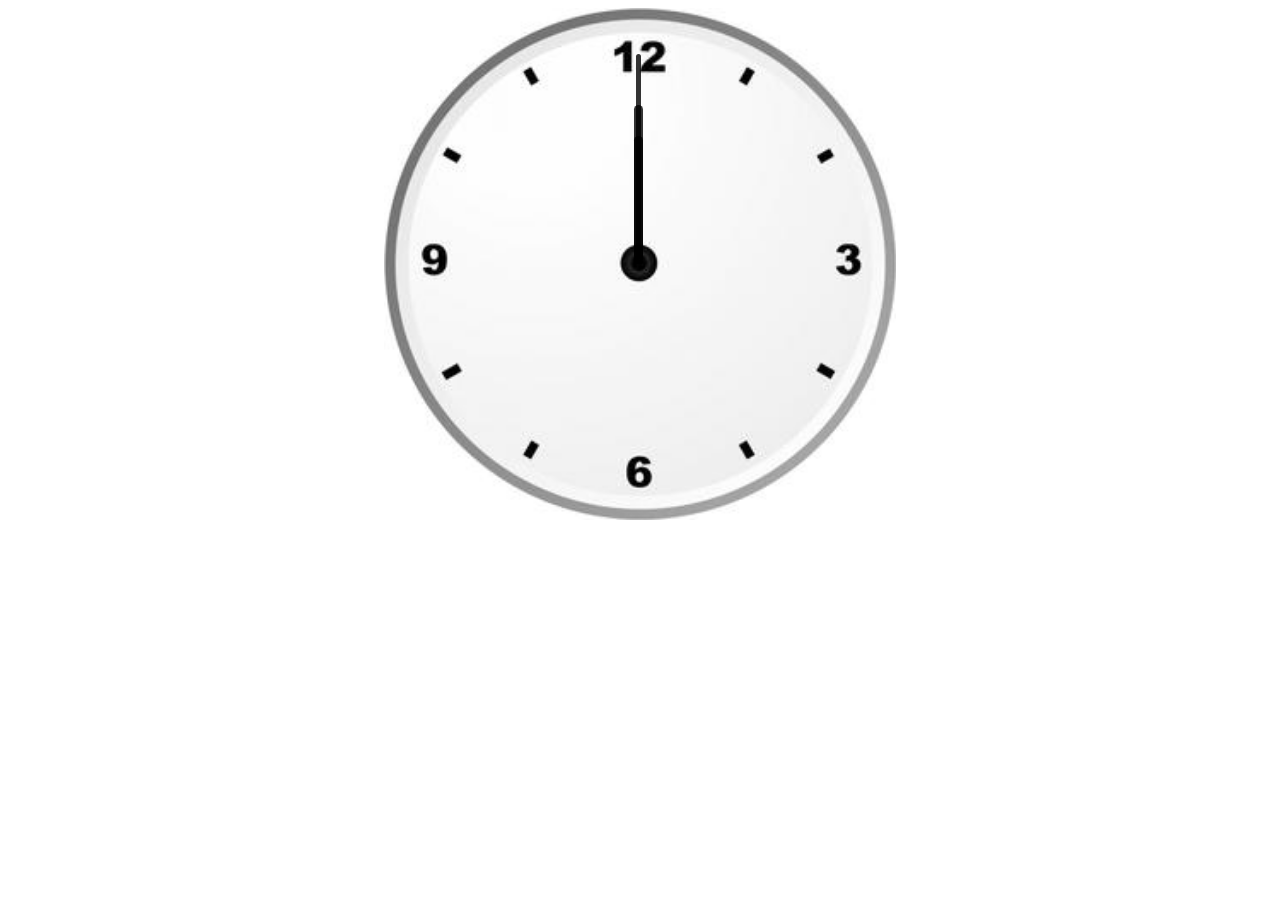
<file: analogclockhtml.html>
<!DOCTYPE html>
<html lang="en">
<head>
	<link rel="stylesheet" href="analogclockstyle.css">
</head>
<body>
	<div id="clockContainer">
		<div id="hour"></div>
		<div id="minute"></div>
		<div id="second"></div>
	</div>
    <script src="analogclockjs.js"></script>
</body>
</html>
</file>
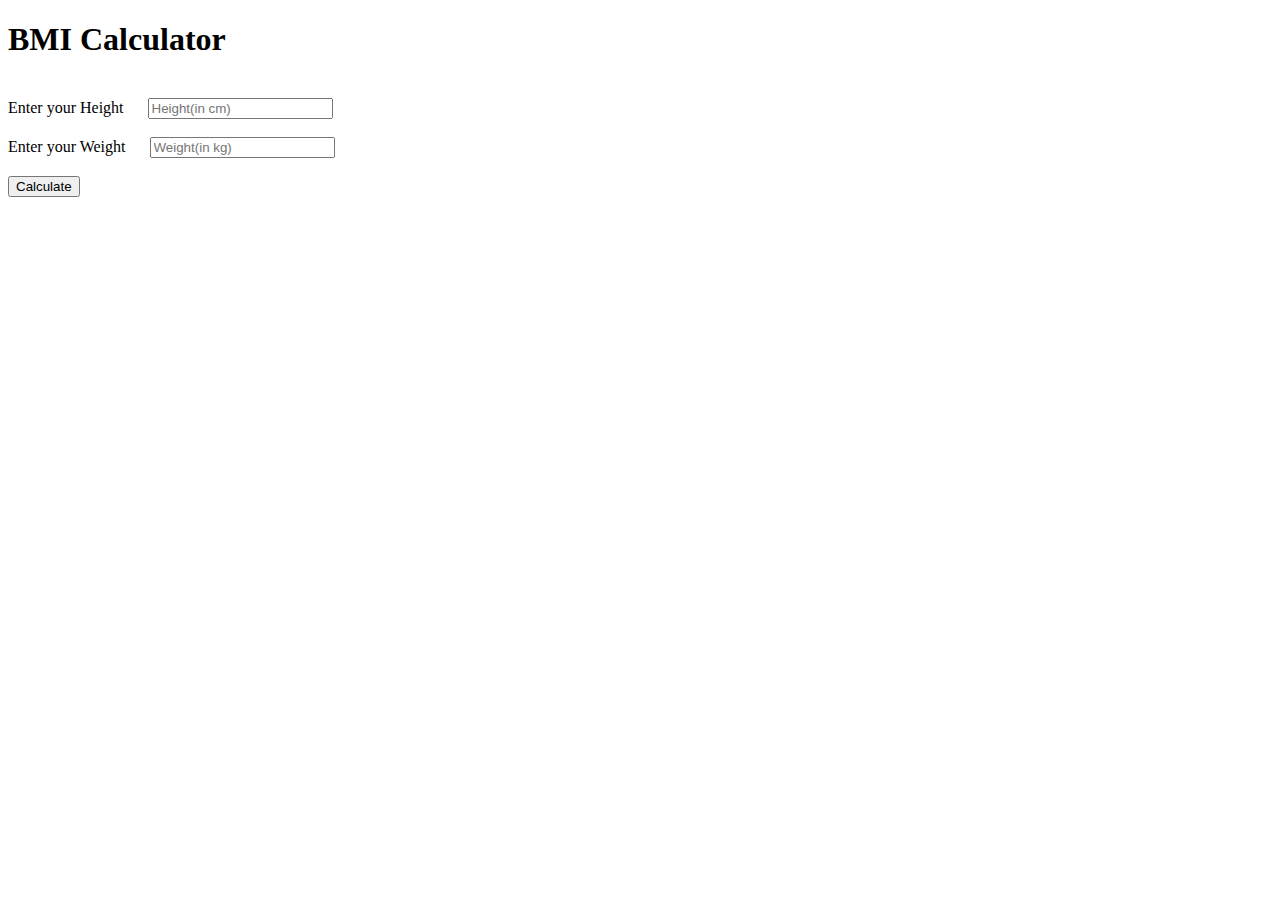
<file: BMIhtml.html>
<!DOCTYPE html>
<html lang="en">
<head>
    <meta charset="UTF-8">
    <meta name="viewport" content="width=device-width, initial-scale=1.0">
    <title>Document</title>
</head>
<body>
    <div class="div1">
        <h1 id="h1">BMI Calculator</h1>
        <br>
        <div>
            Enter your Height &nbsp; &nbsp; &nbsp;<input id="heightform" type="text" placeholder="Height(in cm)">
        </div>
        <br>
        <div>
            Enter your Weight &nbsp; &nbsp; &nbsp;<input id="weightform" type="text" placeholder="Weight(in kg)">
        </div>
        <br>
        <div>
            <input id="calculatebtn" type="button" value="Calculate" onclick="calculate()">
        </div>
        <div>
            <p id="resultbmi"></p>
            <p id="resultstate"></p>
        </div>
        <script src="BMIjs.js"></script>
    </div>
</body>
</html>
</file>
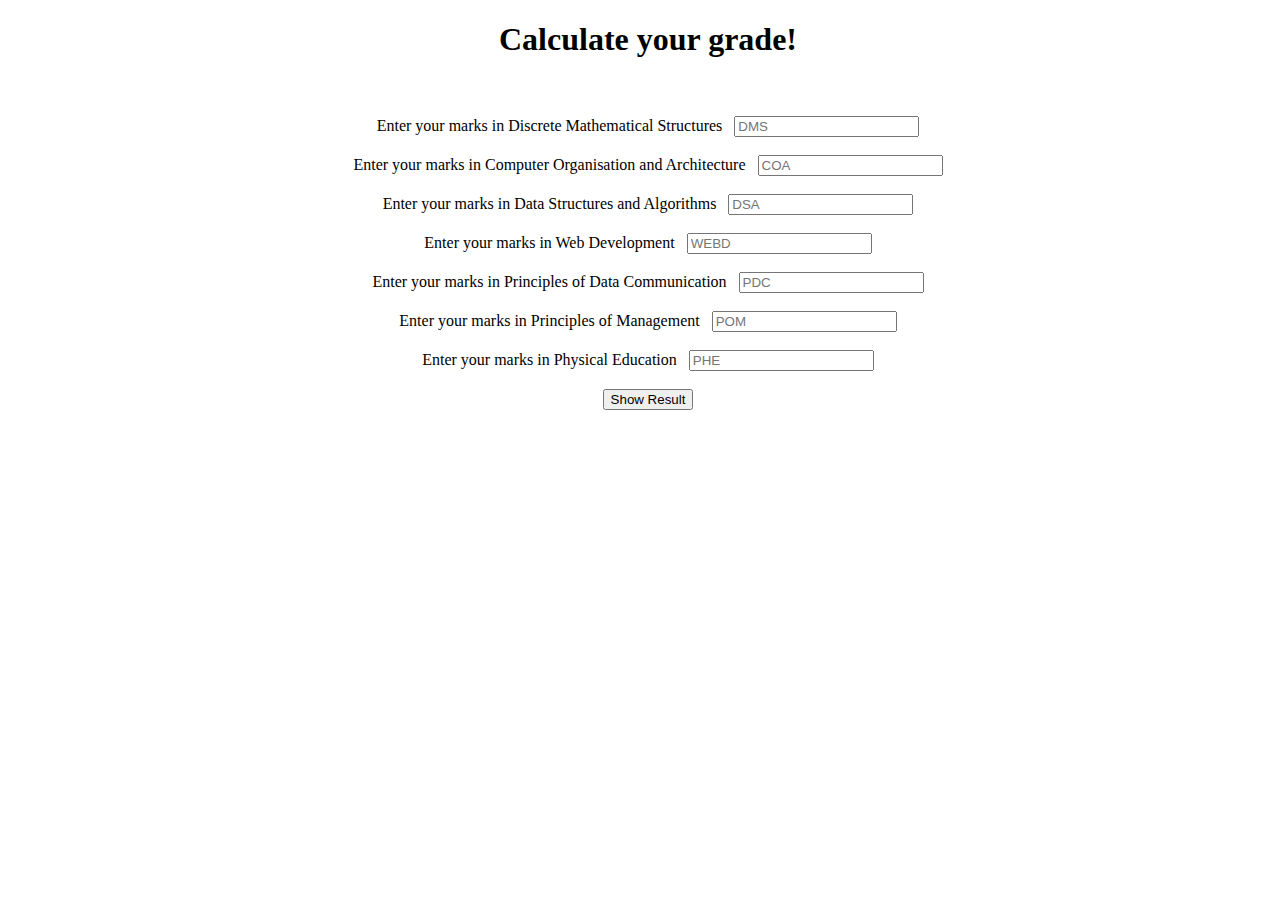
<file: calculategardeshtml.html>
<!DOCTYPE html>
<html lang="en">

<head>
    <meta charset="UTF-8">
    <meta name="viewport" content="width=device-width, initial-scale=1.0">
    <title>Document</title>
</head>
<link rel="stylesheet" href="calculategradescss.css">

<body>
    <div class="div1">
        <h1 class="h1">Calculate your grade!</h1>
        <br>
        <br>
        <div class="form">
            Enter your marks in Discrete Mathematical Structures &nbsp;&nbsp;<input id="DMS" type="text"
                placeholder="DMS" />
        </div>
        <br>
        <div class="form">
            Enter your marks in Computer Organisation and Architecture &nbsp;&nbsp;<input id="COA" type="text"
                placeholder="COA" />
        </div>
        <br>
        <div class="form">
            Enter your marks in Data Structures and Algorithms &nbsp;&nbsp;<input id="DSA" type="text"
                placeholder="DSA" />
        </div>
        <br>
        <div class="form">
            Enter your marks in Web Development &nbsp;&nbsp;<input id="WEBD" type="text" placeholder="WEBD">
        </div>
        <br>
        <div class="form">
            Enter your marks in Principles of Data Communication &nbsp;&nbsp;<input id="PDC" type="text"
                placeholder="PDC" />
        </div>
        <br>
        <div class="form">
            Enter your marks in Principles of Management &nbsp;&nbsp;<input id="POM" type="text" placeholder="POM" />
        </div>
        <br>
        <div class="form">
            Enter your marks in Physical Education &nbsp;&nbsp;<input id="PHE" type="text" placeholder="PHE" />
        </div>
        <br>
        <div class="form">
            <input type="button" value="Show Result" onclick="calculate()" />
        </div>

        <div id="div2">
            <p id="showtext"></p>
        </div>
        <div id="divpass">
            <img id="pass" src="360_F_56635880_c766EppTc7ThIJZUNvTxYlqSHcSA9rub.jpg" alt="PASS">
        </div>
        <div id="divfail">
            <img id="fail" src="download.png" alt="FAIL">
        </div>
    </div>
    <script src="calculategradejs.js"></script>
</body>

</html>
</file>
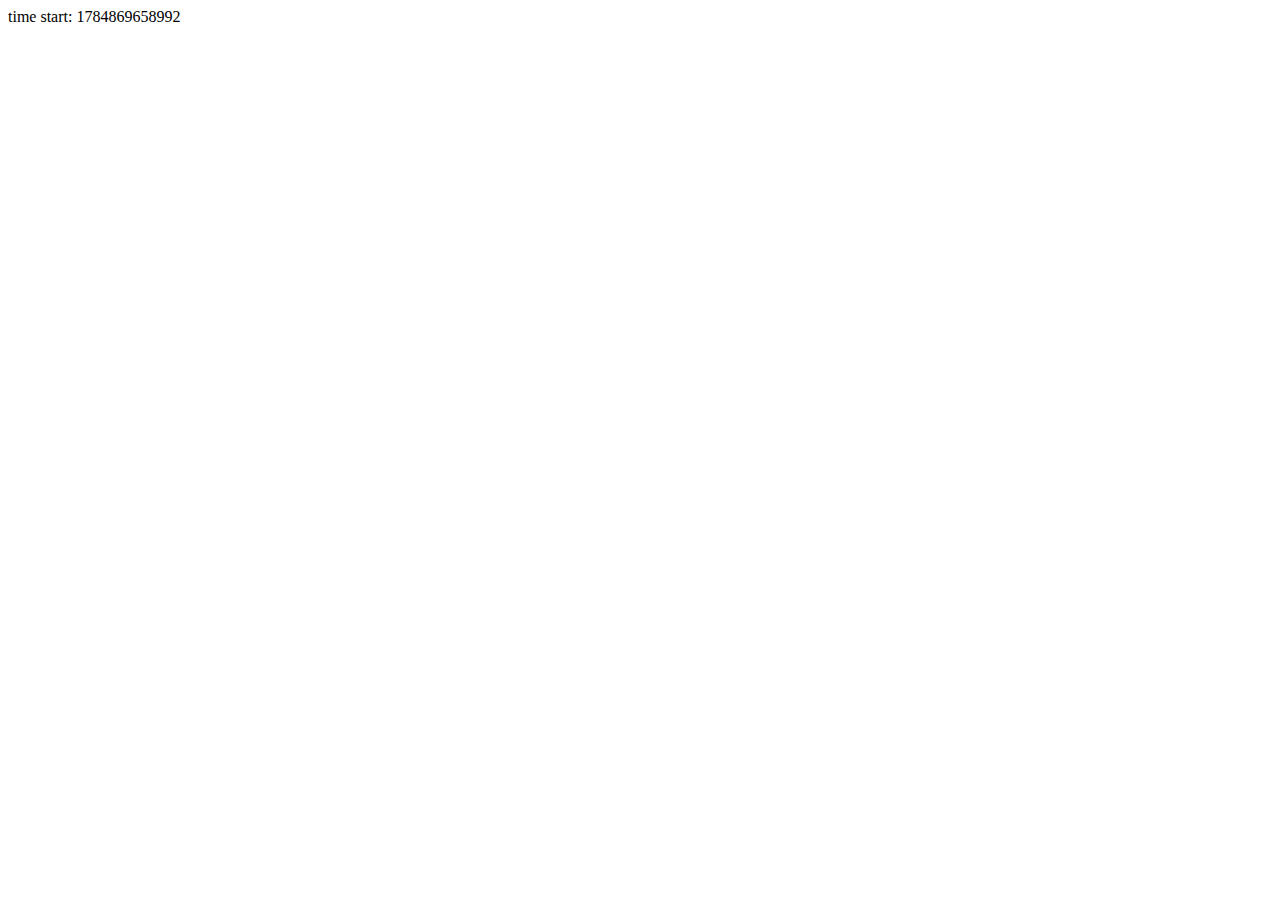
<file: internetspeed.html>
<!DOCTYPE html> 
<html> 
	<head> 
		<title> 
		To detect network speed using JavaScript 
		</title> 
	</head> 
	<body> 
		<script type="text/javascript"> 
			var userImageLink = 
"https://media.geeksforgeeks.org/wp-content/cdn-uploads/20200714180638/CIP_Launch-banner.png"; 
			var time_start, end_time; 
			
			// The size in bytes 
			var downloadSize = 5616998; 
			var downloadImgSrc = new Image(); 

			downloadImgSrc.onload = function () { 
				end_time = new Date().getTime(); 
				displaySpeed(); 
			}; 
			time_start = new Date().getTime(); 
			downloadImgSrc.src = userImageLink; 
			document.write("time start: " + time_start); 
			document.write("<br>"); 

			function displaySpeed() { 
				var timeDuration = (end_time - time_start) / 1000; 
				var loadedBits = downloadSize * 8; 
				
				/* Converts a number into string 
				using toFixed(2) rounding to 2 */
				var bps = (loadedBits / timeDuration).toFixed(2); 
				var speedInKbps = (bps / 1024).toFixed(2); 
				var speedInMbps = (speedInKbps / 1024).toFixed(2); 
				alert("Your internet connection speed is: \n"
					+ bps + " bps\n" + speedInKbps 
					+ " kbps\n" + speedInMbps + " Mbps\n"); 
			} 
		</script> 
	</body> 
</html>
</file>
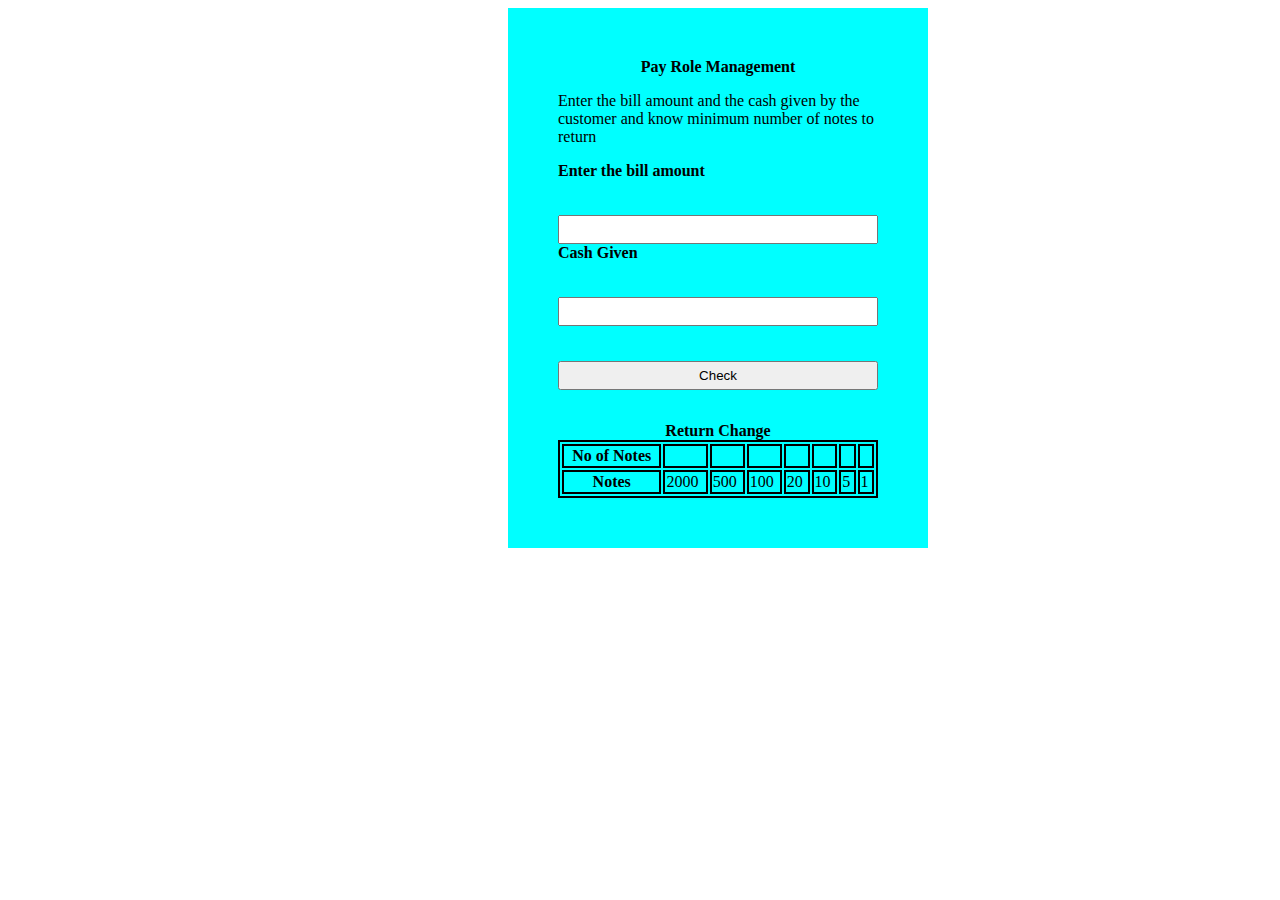
<file: payrolemanagementhtml.html>
<!DOCTYPE html> 
<html lang="en"> 

<head> 
	<meta charset="UTF-8"> 
	<meta http-equiv="X-UA-Compatible" content="IE=edge"> 
	<meta name="viewport" content= 
		"width=device-width, initial-scale=1.0"> 
    <link rel="stylesheet" href="payrolemanagementcss.css">
</head> 

<body> 
	<div class="container"> 
		<header><strong> 
				<center>Pay Role Management</center> 
			</strong></header> 
		<p class="description"> 
			Enter the bill amount and the cash given 
			by the customer and know minimum number 
			of notes to return 
		</p> 

		<label for="input-bill"> 
			<strong>Enter the bill amount</strong> 
		</label> 
		<input class="input-bill" id="bill" /> 
		<label for="cash-given"> 
			<strong> Cash Given</strong> 
		</label> 
		<input class="cash-given" id="cash" /> 
		<button class="check-btn" id="btn">Check</button> 
		<p id="error"> 
		</p> 

		<table class="table"> 
			<caption> 
				<strong>Return Change</strong> 
			</caption> 
			<tr class="row"> 
				<th class="row">No of Notes</th> 
				<td class="no-of-notes"></td> 
				<td class="no-of-notes"></td> 
				<td class="no-of-notes"></td> 
				<td class="no-of-notes"></td> 
				<td class="no-of-notes"></td> 
				<td class="no-of-notes"></td> 
				<td class="no-of-notes"></td> 
			</tr> 
			<tr> 
				<th class="row">Notes</th> 
				<td class="row">2000</td> 
				<td class="row">500</td> 
				<td class="row">100</td> 
				<td class="row">20</td> 
				<td class="row">10</td> 
				<td class="row">5</td> 
				<td class="row">1</td> 
			</tr> 
		</table> 
	</div> 
    <script src="payrolemanagementjs.js"></script>
</body> 

</html>
</file>
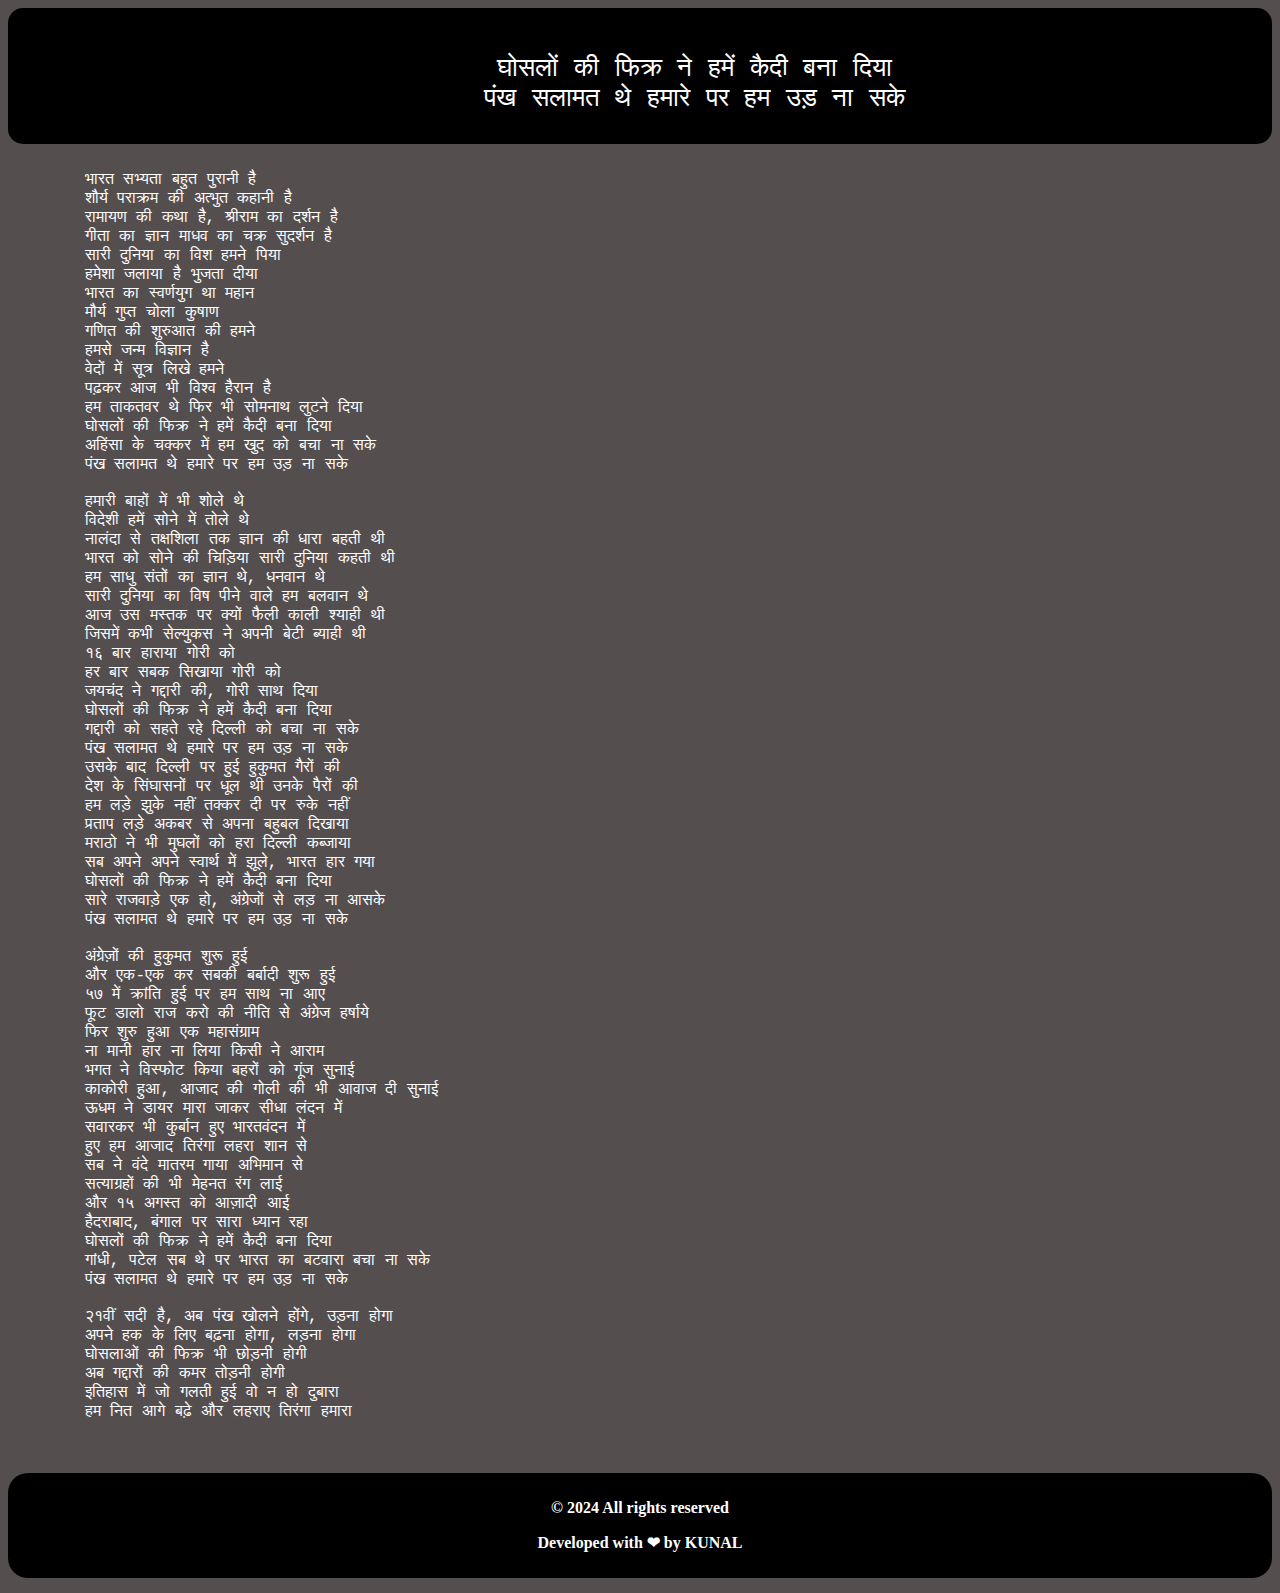
<file: poem1.html>
<!DOCTYPE html>
<html lang="en">
<head>
    <meta charset="UTF-8">
    <meta name="viewport" content="width=device-width, initial-scale=1.0">
    <title>Poem1</title>
</head>
<style>
    .body{
        background-color: rgb(85, 78, 78);
    }
    .heading{
        font-size: xx-large;
        text-align: center;
        background-color: black;
        border-radius: 15px;
        color: white;
        padding-top: 20px;
    }
    .kavita{
        font-size: large;
        color: white;
    }
    .footer {
        background-color: black;
        color: white;
        text-align: center;
        padding-top: 10px;
        padding-bottom: 10px;
        border-radius: 20px;
    }
</style>
<body class="body">
    <header class="heading"><pre>
        घोसलों की फिक्र ने हमें कैदी बना दिया 
        पंख सलामत थे हमारे पर हम उड़ ना सके 
    </pre></header>
    <p><pre class="kavita">
        भारत सभ्यता बहुत पुरानी है
        शौर्य पराक्रम की अत्भुत कहानी है
        रामायण की कथा है, श्रीराम का दर्शन है 
        गीता का ज्ञान माधव का चक्र सुदर्शन है 
        सारी दुनिया का विश हमने पिया
        हमेशा जलाया है भुजता दीया 
        भारत का स्वर्णयुग था महान 
        मौर्य गुप्त चोला कुषाण 
        गणित की शुरुआत की हमने 
        हमसे जन्म विज्ञान है 
        वेदों में सूत्र लिखे हमने 
        पढ़कर आज भी विश्व हैरान है 
        हम ताकतवर थे फिर भी सोमनाथ लुटने दिया 
        घोसलों की फिक्र ने हमें कैदी बना दिया 
        अहिंसा के चक्कर में हम खुद को बचा ना सके 
        पंख सलामत थे हमारे पर हम उड़ ना सके 
        
        हमारी बाहों में भी शोले थे 
        विदेशी हमें सोने में तोले थे 
        नालंदा से तक्षशिला तक ज्ञान की धारा बहती थी 
        भारत को सोने की चिड़िया सारी दुनिया कहती थी 
        हम साधु संतों का ज्ञान थे, धनवान थे 
        सारी दुनिया का विष पीने वाले हम बलवान थे 
        आज उस मस्तक पर क्यों फैली काली श्याही थी 
        जिसमें कभी सेल्युकस ने अपनी बेटी ब्याही थी 
        १६ बार हाराया गोरी को 
        हर बार सबक सिखाया गोरी को 
        जयचंद ने गद्दारी की, गोरी साथ दिया 
        घोसलों की फिक्र ने हमें कैदी बना दिया 
        गद्दारी को सहते रहे दिल्ली को बचा ना सके 
        पंख सलामत थे हमारे पर हम उड़ ना सके 
        उसके बाद दिल्ली पर हुई हुकुमत गैरों की
        देश के सिंघासनों पर धूल थी उनके पैरों की 
        हम लड़े झुके नहीं तक्कर दी पर रुके नहीं 
        प्रताप लड़े अकबर से अपना बहुबल दिखाया 
        मराठो ने भी मुघलों को हरा दिल्ली कब्जाया 
        सब अपने अपने स्वार्थ में झूले, भारत हार गया 
        घोसलों की फिक्र ने हमें कैदी बना दिया 
        सारे राजवाड़े एक हो, अंग्रेजों से लड़ ना आसके 
        पंख सलामत थे हमारे पर हम उड़ ना सके 

        अंग्रेज़ों की हुकुमत शुरू हुई 
        और एक-एक कर सबकी बर्बादी शुरू हुई 
        ५७ में क्रांति हुई पर हम साथ ना आए 
        फूट डालो राज करो की नीति से अंग्रेज हर्षाये 
        फिर शुरु हुआ एक महासंग्राम 
        ना मानी हार ना लिया किसी ने आराम 
        भगत ने विस्फोट किया बहरों को गूंज सुनाई  
        काकोरी हुआ, आजाद की गोली की भी आवाज दी सुनाई 
        ऊधम ने डायर मारा जाकर सीधा लंदन में
        सवारकर भी कुर्बान हुए भारतवंदन में
        हुए हम आजाद तिरंगा लहरा शान से 
        सब ने वंदे मातरम गाया अभिमान से 
        सत्याग्रहों की भी मेहनत रंग लाई 
        और १५ अगस्त को आज़ादी आई 
        हैदराबाद, बंगाल पर सारा ध्यान रहा 
        घोसलों की फिक्र ने हमें कैदी बना दिया 
        गांधी, पटेल सब थे पर भारत का बटवारा बचा ना सके 
        पंख सलामत थे हमारे पर हम उड़ ना सके	

        २१वीं सदी है, अब पंख खोलने होंगे, उड़ना होगा 
        अपने हक के लिए बढ़ना होगा, लड़ना होगा 
        घोसलाओं की फिक्र भी छोड़नी होगी 
        अब गद्दारों की कमर तोड़नी होगी
        इतिहास में जो गलती हुई वो न हो दुबारा 
        हम नित आगे बढ़े और लहराए तिरंगा हमारा

    </pre></p>

    <footer class="footer">
        <p><b>&#169 2024 All rights reserved</p>
        <p>Developed with <span class="love">&#10084</span> by KUNAL</b></p>
    </footer>
</body>
</html>
</file>
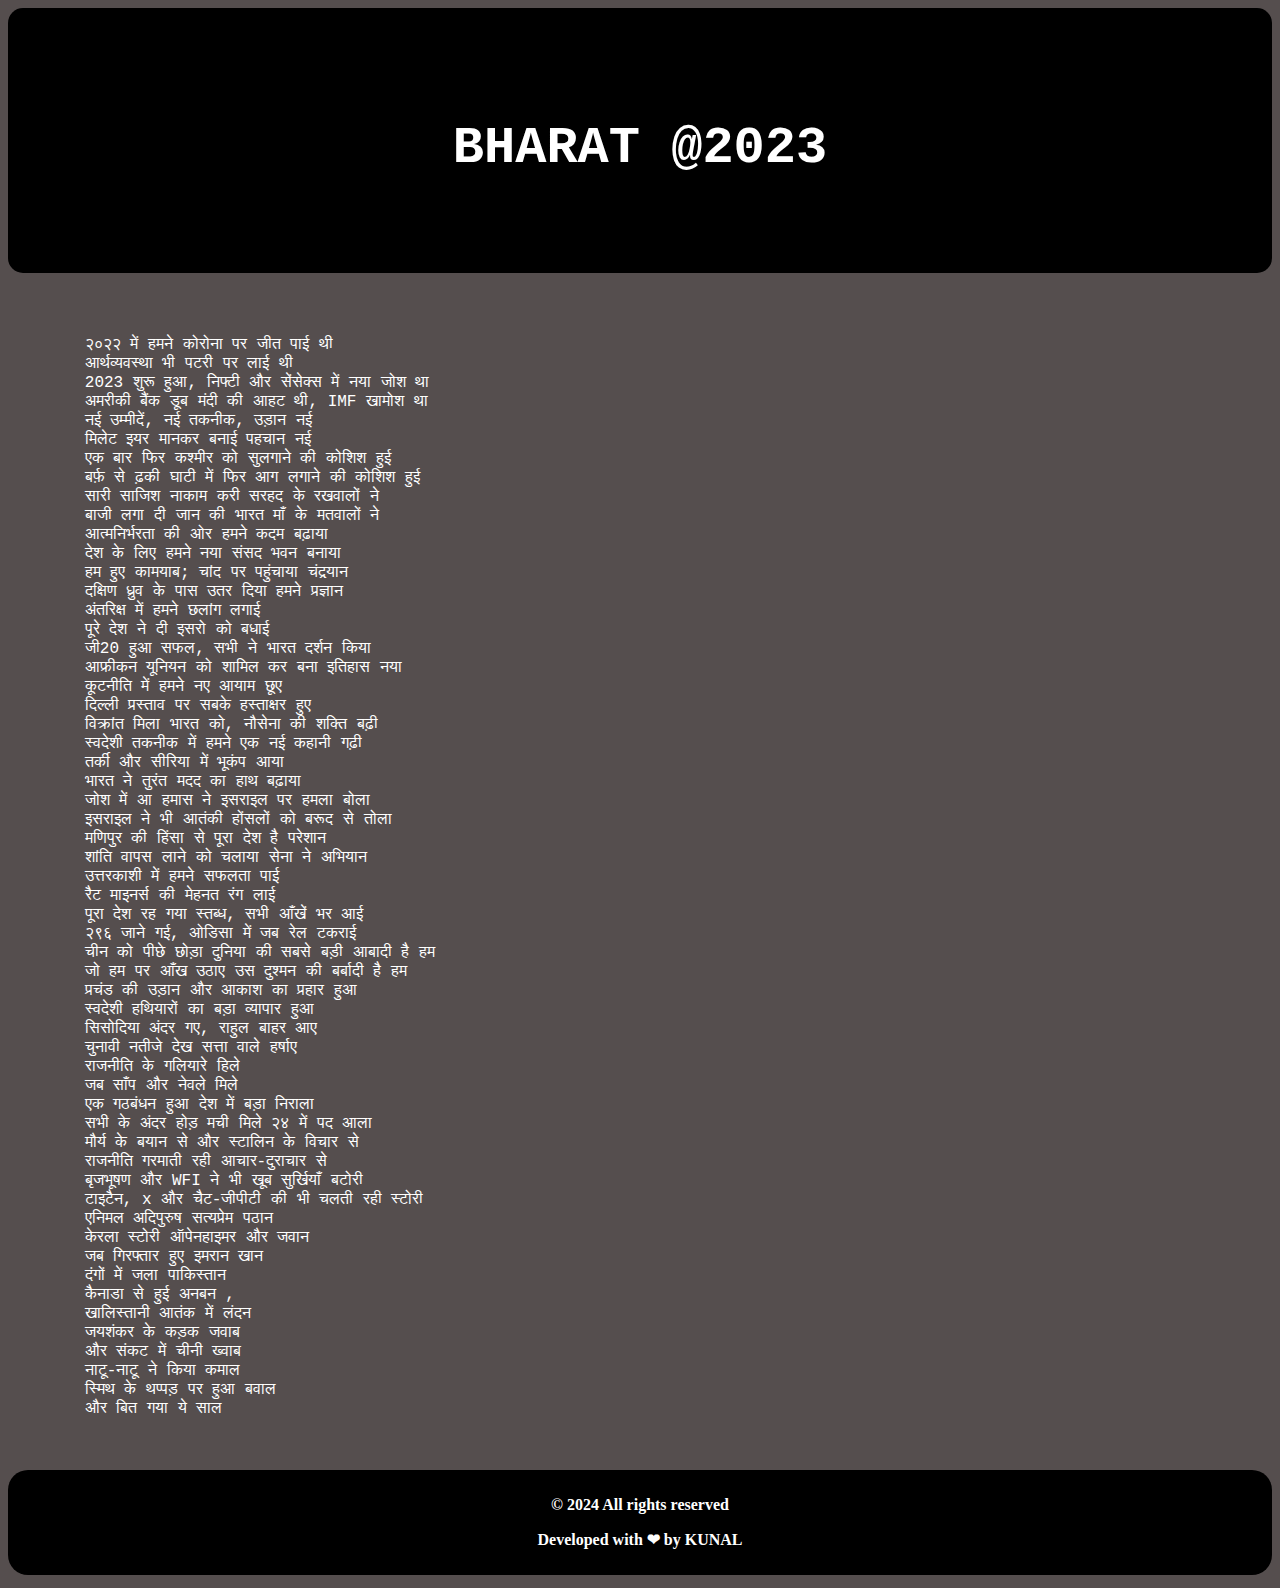
<file: poem2.html>
<!DOCTYPE html>
<html lang="en">
<head>
    <meta charset="UTF-8">
    <meta name="viewport" content="width=device-width, initial-scale=1.0">
    <title>Poem1</title>
</head>
<style>
    .body{
        background-color: rgb(85, 78, 78);
    }
    .heading{
        font-size: xx-large;
        text-align: center;
        background-color: black;
        border-radius: 15px;
        color: white;
        padding-top: 20px;
    }
    .kavita{
        font-size: large;
        color: white;
    }
    .footer {
        background-color: black;
        color: white;
        text-align: center;
        padding-top: 10px;
        padding-bottom: 10px;
        border-radius: 20px;
    }
</style>
<body class="body">
    <header class="heading"><pre>
        <h1>BHARAT @2023</h1>
    </pre></header>
    <p><pre class="kavita">


        २०२२ में हमने कोरोना पर जीत पाई थी
        आर्थव्यवस्था भी पटरी पर लाई थी
        2023 शुरू हुआ, निफ्टी और सेंसेक्स में नया जोश था
        अमरीकी बैंक डूब मंदी की आहट थी, IMF खामोश था
        नई उम्मीदें, नई तकनीक, उड़ान नई 
        मिलेट इयर मानकर बनाई पहचान नई 
        एक बार फिर कश्मीर को सुलगाने की कोशिश हुई 
        बर्फ़ से ढ़की घाटी में फिर आग लगाने की कोशिश हुई
        सारी साजिश नाकाम करी सरहद के रखवालों ने 
        बाजी लगा दी जान की भारत माँ के मतवालों ने 
        आत्मनिर्भरता की ओर हमने कदम बढ़ाया
        देश के लिए हमने नया संसद भवन बनाया 
        हम हुए कामयाब; चांद पर पहुंचाया चंद्रयान 
        दक्षिण ध्रुव के पास उतर दिया हमने प्रज्ञान 
        अंतरिक्ष में हमने छलांग लगाई 
        पूरे देश ने दी इसरो को बधाई 
        जी20 हुआ सफल, सभी ने भारत दर्शन किया 
        आफ्रीकन यूनियन को शामिल कर बना इतिहास नया 
        कूटनीति में हमने नए आयाम छूए 
        दिल्ली प्रस्ताव पर सबके हस्ताक्षर हुए 
        विक्रांत मिला भारत को, नौसेना की शक्ति बढ़ी 
        स्वदेशी तकनीक में हमने एक नई कहानी गढ़ी 
        तर्की और सीरिया में भूकंप आया 
        भारत ने तुरंत मदद का हाथ बढ़ाया 
        जोश में आ हमास ने इसराइल पर हमला बोला 
        इसराइल ने भी आतंकी होंसलों को बरूद से तोला
        मणिपुर की हिंसा से पूरा देश है परेशान 
        शांति वापस लाने को चलाया सेना ने अभियान 
        उत्तरकाशी में हमने सफलता पाई
        रैट माइनर्स की मेहनत रंग लाई 
        पूरा देश रह गया स्तब्ध, सभी आँखें भर आई 
        २९६ जाने गई, ओडिसा में जब रेल टकराई 
        चीन को पीछे छोड़ा दुनिया की सबसे बड़ी आबादी है हम 
        जो हम पर आँख उठाए उस दुश्मन की बर्बादी है हम
        प्रचंड की उड़ान और आकाश का प्रहार हुआ 
        स्वदेशी हथियारों का बड़ा व्यापार हुआ 
        सिसोदिया अंदर गए, राहुल बाहर आए 
        चुनावी नतीजे देख सत्ता वाले हर्षाए 
        राजनीति के गलियारे हिले 
        जब साँप और नेवले मिले 
        एक गठबंधन हुआ देश में बड़ा निराला 
        सभी के अंदर होड़ मची मिले २४ में पद आला 
        मौर्य के बयान से और स्टालिन के विचार से 
        राजनीति गरमाती रही आचार-दुराचार से 
        बृजभूषण और WFI ने भी खूब सुर्खियाँ बटोरी 
        टाइटैन, x और चैट-जीपीटी की भी चलती रही स्टोरी
        एनिमल अदिपुरुष सत्यप्रेम पठान 
        केरला स्टोरी ऑपेनहाइमर और जवान 
        जब गिरफ्तार हुए इमरान खान 
        दंगों में जला पाकिस्तान 
        कैनाडा से हुई अनबन ,
        खालिस्तानी आतंक में लंदन
        जयशंकर के कड़क जवाब 
        और संकट में चीनी ख्वाब 
        नाटू-नाटू ने किया कमाल 
        स्मिथ के थप्पड़ पर हुआ बवाल 
        और बित गया ये साल  

    </pre></p>

    <footer class="footer">
        <p><b>&#169 2024 All rights reserved</p>
        <p>Developed with <span class="love">&#10084</span> by KUNAL</b></p>
    </footer>
</body>
</html>
</file>
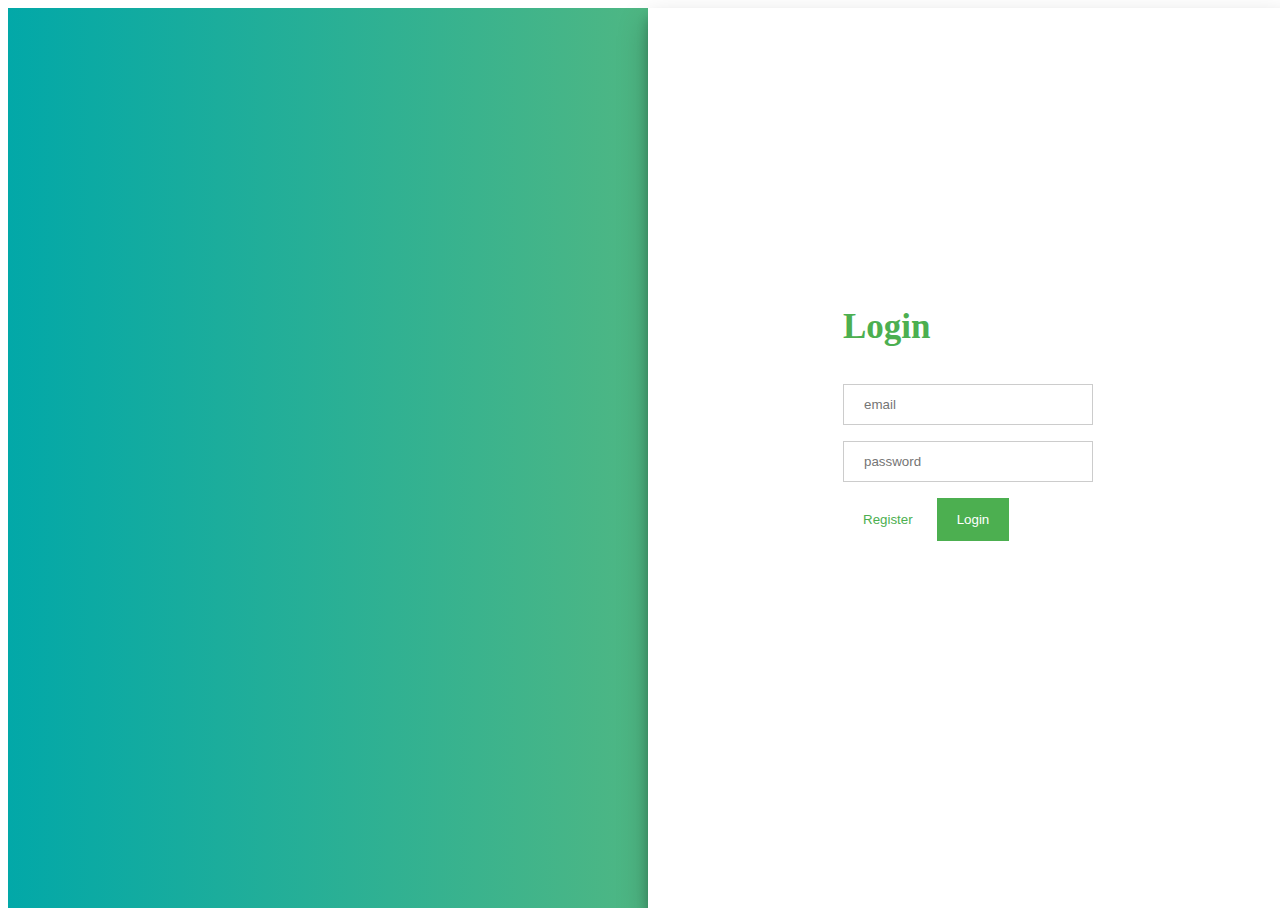
<file: responsiveloginhtml.html>
<!DOCTYPE html>
<html>
<head>
	<meta name="viewport" content=
		"width=device-width, initial-scale=1" />
	<script src=
"https://ajax.googleapis.com/ajax/libs/jquery/3.3.1/jquery.min.js">
	</script>
	<link rel="stylesheet" href="responsiveligincss.css">
</head>

<body>
	<div id="background">
		<div class="background-Right"></div>
		<div class="background-Left"></div>
	</div>

	<div id="slide">
		<div class="top">
			<div class="left">
				<div class="content">
					<h2>Sign Up</h2>
					<form method="post"
						onsubmit="return false;">
						<div>
							<input type="text"
								placeholder="email" /> 
							
							<br />
							<input type="password"
								placeholder="password" />
						</div>
					</form>

					<button id="LeftToRight"
						class="on-off">Login
					</button>
					
					<button>Register</button>
				</div>
			</div>

			<div class="right">
				<div class="content">
					<h2>Login</h2>
					<form method="post"
						onsubmit="return false;">
						<div>
							<input type="text"
								placeholder="email" /> 
							
							<br />
							<input type="password"
								placeholder="password" />
						</div>

						<button id="RightToLeft"
							class="on-off">Register
						</button>
						
						<button>Login</button>
					</form>
				</div>
			</div>
		</div>
	</div>
	<script src="responsiveloginjs.js"></script>
</body>
</html>
</file>
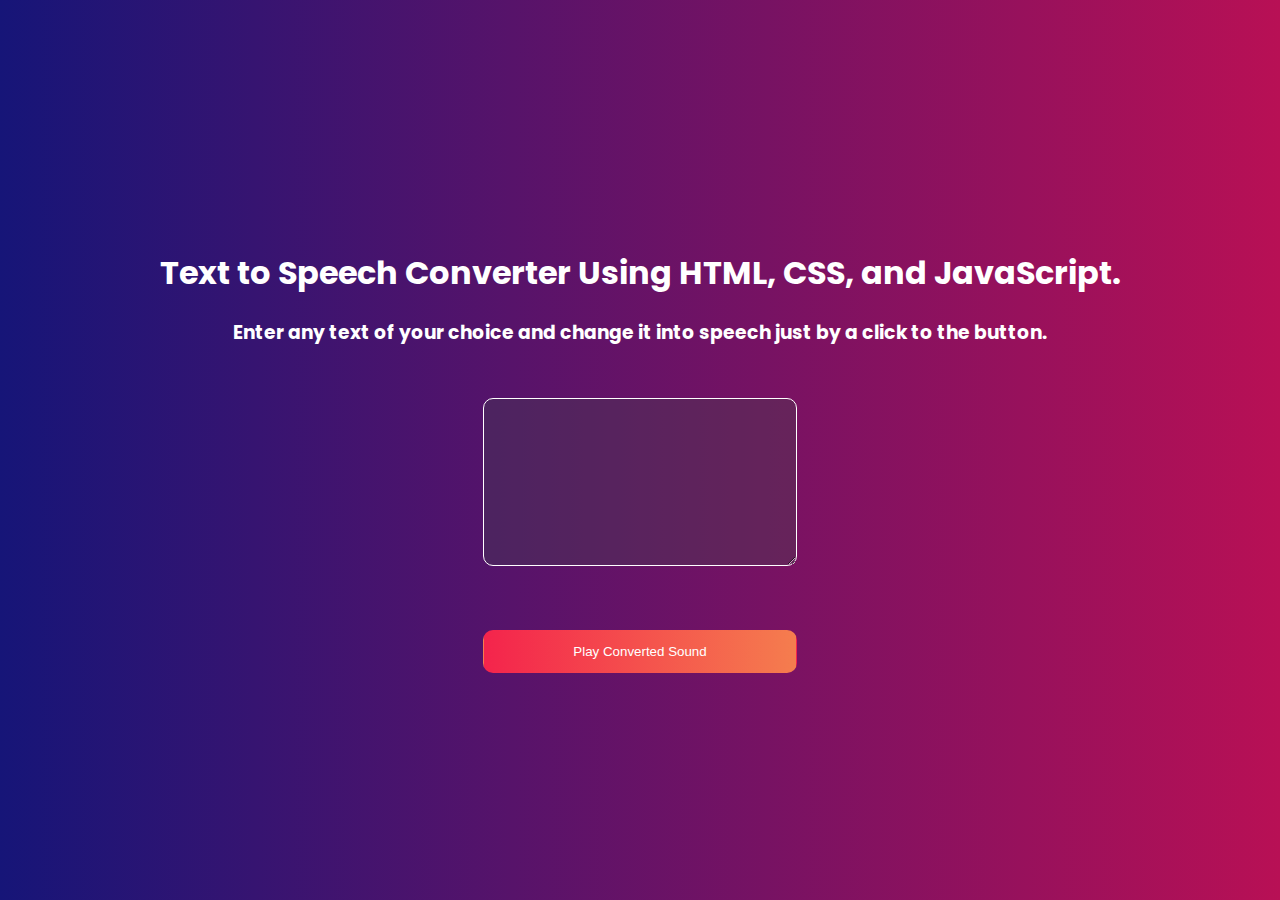
<file: texttospeechhtml.html>
<!DOCTYPE html>
<html lang="en">

<head>
	<meta charset="UTF-8">
	<meta name="viewport"
		content="width=device-width, initial-scale=1.0">
	<title>Text to Speech Converter</title>
	<link rel="stylesheet" href="texttospeechstyle.css">
</head>

<body>
	<div class="container">
		<div class="app-container">
			<div class="headings-container">
				<h1>
					Text to Speech Converter Using 
					HTML, CSS, and JavaScript.
				</h1>
				<h3>
					Enter any text of your choice
					and change it into speech just by
					a click to the button.
				</h3>
			</div>

			<div class="interaction-container">
				<textarea id="textToConvert"
						placeholder="Enter text to convert into speech..."
						id="" cols="35"
						rows="10" class="text-control">
				</textarea>
				<p class="error-para"></p>
				<button class="btn" id="convertBtn">
				Play Converted Sound</button>
			</div>
		</div>
	</div>

	<script src="texttospeechjs.js"></script>
</body>

</html>
</file>
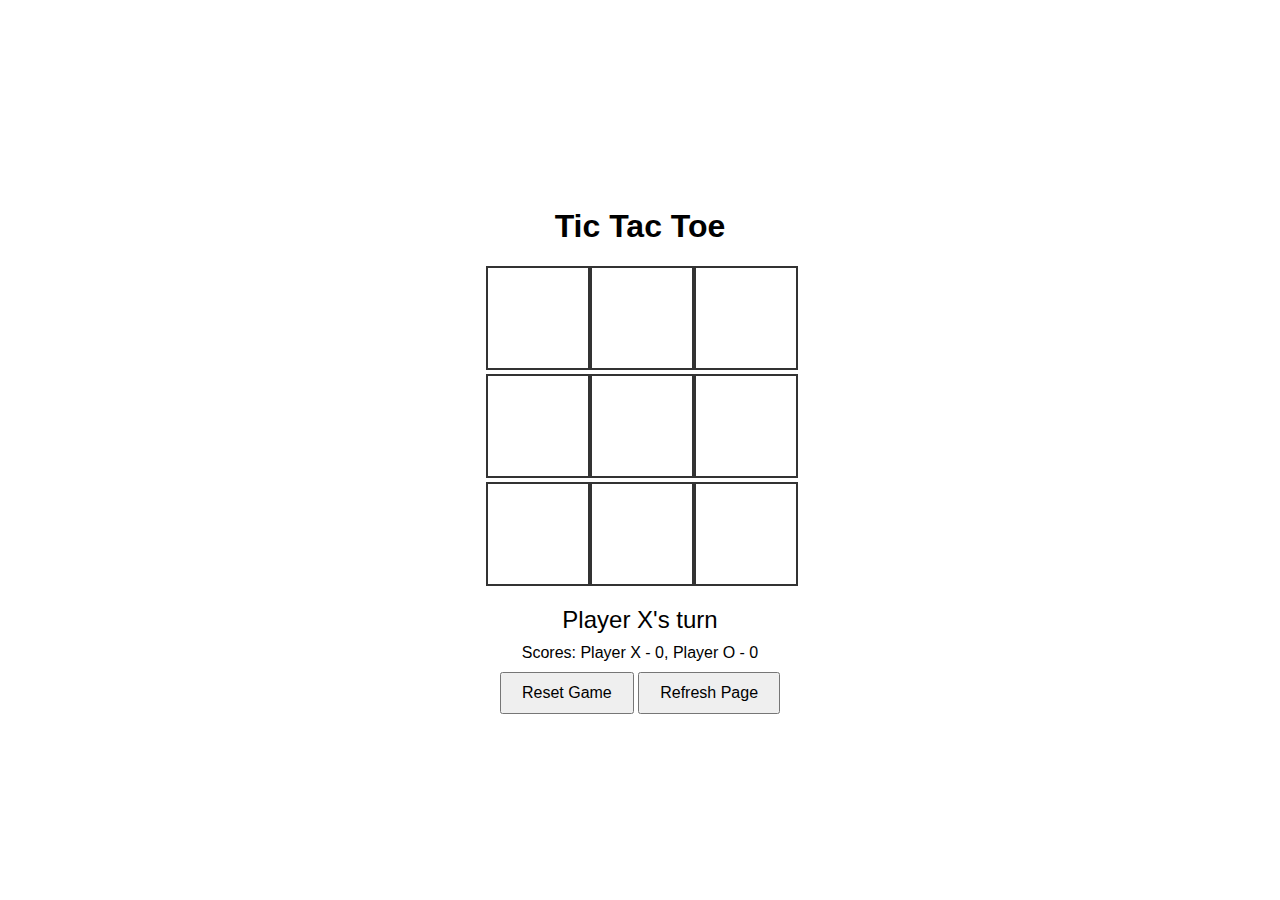
<file: tic_tac_toe.html>
<!DOCTYPE html>
<html lang="en">
<head>
    <meta charset="UTF-8">
    <meta name="viewport" content="width=device-width, initial-scale=1.0">
    <title>Tic Tac Toe</title>
</head>
<style>
  body {
    font-family: 'Arial', sans-serif;
    display: flex;
    align-items: center;
    justify-content: center;
    height: 100vh;
    margin: 0;
}
.container {
    text-align: center;
}
.board {
    display: grid;
    grid-template-columns: repeat(3, 100px);
    gap: 4px;
    margin: 20px 0;
}
.cell {
    width: 100px;
    height: 100px;
    border: 2px solid #333;
    font-size: 2em;
    display: flex;
    align-items: center;
    justify-content: center;
    cursor: pointer;
}
.status {
    margin: 10px 0;
    font-size: 1.5em;
}
.scores {
    margin: 10px 0;
}
button {
    padding: 10px 20px;
    font-size: 1em;
    cursor: pointer;
}
</style>
<script>
  document.addEventListener('DOMContentLoaded', () => {
    const board = document.getElementById('board');
    const status = document.getElementById('status');
    const scores = document.getElementById('scores');
    const resetBtn = document.getElementById('resetBtn');
    let currentPlayer = 'X';
    let gameBoard = ['', '', '', '', '', '', '', '', ''];
    let gameOver = false;
    let scoresData = { 'X': 0, 'O': 0 };

    const renderBoard = () => {
        board.innerHTML = '';
        gameBoard.forEach((value, index) => {
            const cell = document.createElement('div');
            cell.classList.add('cell');
            cell.textContent = value;
            cell.addEventListener('click', () => handleCellClick(index));
            board.appendChild(cell);
        });
    };

    const handleCellClick = (index) => {
        if (!gameOver && gameBoard[index] === '') {
            gameBoard[index] = currentPlayer;
            renderBoard();
            checkWinner();
            togglePlayer();
        }
    };

    const togglePlayer = () => {
        currentPlayer = currentPlayer === 'X' ? 'O' : 'X';
        status.textContent = `Player ${currentPlayer}'s turn`;
    };

    const checkWinner = () => {
        const winPatterns = [
            [0, 1, 2], [3, 4, 5], [6, 7, 8], // Rows
            [0, 3, 6], [1, 4, 7], [2, 5, 8], // Columns
            [0, 4, 8], [2, 4, 6]             // Diagonals
        ];

        for (const pattern of winPatterns) {
            const [a, b, c] = pattern;
            if (gameBoard[a] && gameBoard[a] === gameBoard[b] && gameBoard[a] === gameBoard[c]) {
                gameOver = true;
                declareWinner(gameBoard[a]);
                return;
            }
        }

        if (!gameBoard.includes('')) {
            gameOver = true;
            declareWinner('Draw');
        }
    };

    const declareWinner = (winner) => {
        if (winner === 'Draw') {
            status.textContent = 'It\'s a draw!';
        } else {
            status.textContent = `Player ${winner} wins!`;
            scoresData[winner]++;
            updateScores();
        }
    };

    const updateScores = () => {
        scores.textContent = `Scores: Player X - ${scoresData['X']}, Player O - ${scoresData['O']}`;
    };

    const resetGame = () => {
        currentPlayer = 'X';
        gameBoard = ['', '', '', '', '', '', '', '', ''];
        gameOver = false;
        renderBoard();
        status.textContent = `Player ${currentPlayer}'s turn`;
    };

    resetBtn.addEventListener('click', resetGame);

    // Initial setup
    renderBoard();
});
</script>
<body>
    <div class="container">
        <h1>Tic Tac Toe</h1>
        <div id="board" class="board"></div>
        <div id="status" class="status">Player X's turn</div>
        <div id="scores" class="scores">Scores: Player X - 0, Player O - 0</div>
        <button id="resetBtn">Reset Game</button>
        <button><a href="http://127.0.0.1:3000/tic_tac_toe.html" style="text-decoration: none;color: black;">Refresh Page</a></button>
    </div>
</body>
</html>
</file>
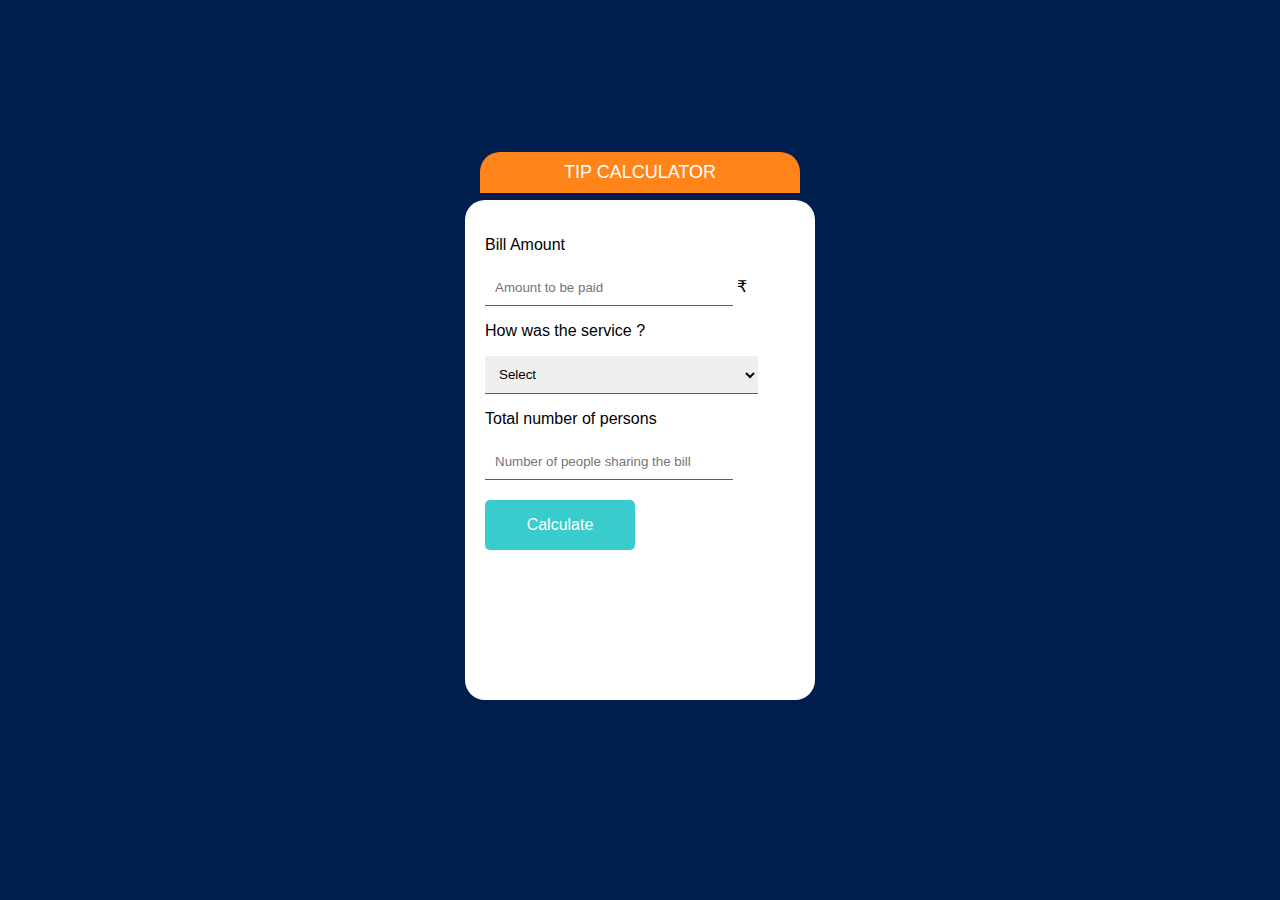
<file: tipcalculatorhtml.html>
<html>

<head>
	<link rel="stylesheet" href="tipcalculatoestyle.css">
	<script type="text/javascript" src="tipcalculatorjs.js">
	</script>
</head>

<body>
	<div class="container">
		<h1>TIP CALCULATOR</h1>
		<div class="wrapper">

			<p>Bill Amount</p>
			<input type="text" id="amount" placeholder="Amount to be paid"> ₹
			<p>How was the service ?</p>
			<select id="services">
				<option selected disabled hidden>
					Select
				</option>
				<option value="0.25">25% - Top Notch</option>
				<option value="0.20">20% - Excellent</option>
				<option value="0.15">15% - Good</option>
				<option value="0.10">10% - Bad</option>
				<option value="0.05">5% - Worst</option>
			</select>
			<p>Total number of persons</p>
			<input type="text" id="persons" placeholder="Number of people sharing the bill">
			<button id="calculate">Calculate</button>
		</div>

		<div class="tip">
			<p>Tip Amount</p>
			<span id="total">0</span>₹
			<span id="each">each</span>
		</div>
	</div>
</body>

</html>
</file>
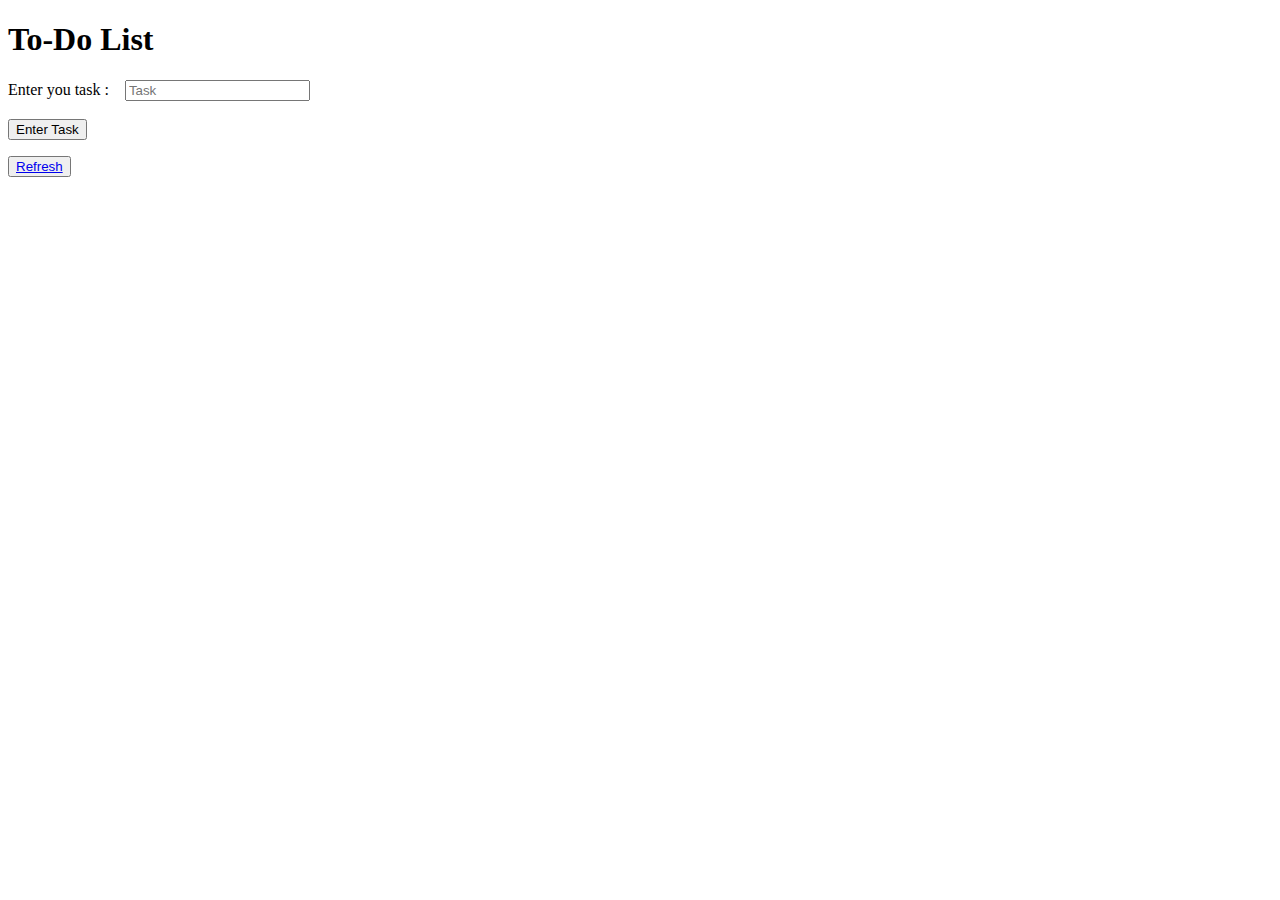
<file: todolisthtml.html>
<!DOCTYPE html>
<html lang="en">
<head>
    <meta charset="UTF-8">
    <meta name="viewport" content="width=device-width, initial-scale=1.0">
    <title>Document</title>
</head>
<body>
    <div class="divmain">
        <h1>To-Do List</h1>
        <div class="subdiv2">
            <div class="sub_subdiv1">
                Enter you task : &nbsp; &nbsp;<input type="text" placeholder="Task" id="inputtask" >    
            </div>
            <br>
            <div class="sub_subdiv2">
                <input type="button" value="Enter Task" class="enter_button" onclick="addtask()">
            </div>
        </div>
        <div class="subdiv2">
            <p id="task1"></p>
            <p id="task2"></p>
            <p id="task3"></p>
            <p id="task4"></p>
            <p id="task5"></p>
            <p id="task6"></p>
            <p id="elsecondition"></p>
        </div>
    </div>
    <button><a href="http://127.0.0.1:3002/todolisthtml.html">Refresh</a></button>
    <script src="todolistjs.js"></script>
</body>
</html>
</file>
<file: analogclockstyle.css>
#clockContainer {
	position: relative;
	margin: auto;
	height: 40vw;
	/*to make the height and width responsive*/
	width: 40vw;
	background: url(imgonlinecomuaCompressToSizeOmNATjUMFKw-300x300.jpg) no-repeat;
	/*setting our background image*/
	background-size: 100%;
}

#hour,
#minute,
#second {
	position: absolute;
	background: black;
	border-radius: 10px;
	transform-origin: bottom;
}

#hour {
	width: 1.8%;
	height: 25%;
	top: 25%;
	left: 48.85%;
	opacity: 0.8;
}

#minute {
	width: 1.6%;
	height: 30%;
	top: 19%;
	left: 48.9%;
	opacity: 0.8;
}

#second {
	width: 1%;
	height: 40%;
	top: 9%;
	left: 49.25%;
	opacity: 0.8;
}
</file>
<file: calculategradescss.css>
body{
    width: 100%;
    height: 100%;
}
.div1{
    text-align: center;
}
#pass{
    width: 80px;
    visibility: hidden;
}
#fail{
    width: 80px;
    visibility: hidden;
}
</file>
<file: payrolemanagementcss.css>
.container { 
	display: flex; 
	flex-direction: column; 
	width: 25vw; 
	margin-left: 500px; 
	padding: 50px; 
	background-color: aqua; 
} 

.table { 
	border: 2px solid black; 
} 

.row { 
	border: 2px solid black; 
} 

.no-of-notes { 
	border: 2px solid black; 
} 

.check-btn { 
	margin-top: 35px; 
	padding: 5px; 
} 

.input-bill { 
	margin-top: 35px; 
	padding: 5px; 
} 

.cash-given { 
	margin-top: 35px; 
	padding: 5px; 
}
</file>
<file: responsiveligincss.css>
body {
	height: 100%;
	overflow: hidden;
	width: 100%;
	box-sizing: border-box;
}

/* Adding background image to right side */
.background-Right {
	position: absolute;
	right: 0;
	width: 50%;
	height: 100%;
	background: linear-gradient(to right, #000428, #004e92);
	background-size: cover;
	background-position: 50% 50%;
}

/* Adding background image to left side */
.background-Left {
	position: absolute;
	left: 0;
	width: 50%;
	height: 100%;
	background: linear-gradient(to right, #02a8a8, #4fb783);
	background-size: cover;
	background-position: 50% 50%;
}

#background {
	width: 100%;
	height: 100%;
	position: absolute;
	z-index: -3;
}

/* Slide is used to slide the form left-right
	sides when toggle on button */
#slide {
	width: 50%;
	max-height: 100%;
	height: 100%;
	overflow: hidden;
	margin-left: 50%;
	position: absolute;
	box-shadow: 0 14px 28px rgba(0, 0, 0, 0.25),
		0 10px 10px rgba(0, 0, 0, 0.22);
}

/* This make forms z-index greater
than background-image */
.top {
	width: 200%;
	height: 100%;
	position: relative;
	left: 0;
	left: -100%;
}

/* This indicates Login-form will
appear on the left side */
.left {
	width: 50%;
	height: 100%;
	background: #ffff;
	left: 0;
	position: absolute;
}

/* This indicates Register-form
	will appear on the right side */
.right {
	width: 50%;
	height: 100%;
	background: #ffff;
	right: 0;
	position: absolute;
}

/* Position the form into center
of the viewbox */
.content {
	width: 250px;
	margin: 0 auto;
	top: 30%;
	position: absolute;
	left: 50%;
	margin-left: -125px;
}

.content h2 {
	color: #4caf50;
	font-size: 35px;
}

button {
	background-color: #4caf50;
	color: white;
	width: auto;
	padding: 14px 20px;
	margin: 8px 0;
	border: none;
	cursor: pointer;
}

input[type="text"],
input[type="password"] {
	width: 100%;
	padding: 12px 20px;
	margin: 8px 0;
	display: inline-block;
	border: 1px solid #ccc;
	box-sizing: border-box;
}

/* off class is used to indicate
the active button like login
or register button */
.on-off {
	background: none;
	color: #4caf50;
	box-shadow: none;
}
</file>
<file: texttospeechstyle.css>
@import url(
'https://fonts.googleapis.com/css2?family=Poppins&display=swap');

body {
	padding: 0;
	margin: 0;
	box-sizing: border-box;
	font-family: "Poppins", sans-serif;
}

.container {
	height: 100vh;
	width: 100%;
	display: flex;
	align-items: center;
	justify-content: center;
	background-image: linear-gradient(90deg, #161578, #b81055);
}

.app-container {
	display: flex;
	align-items: center;
	justify-content: center;
	flex-direction: column;
	text-align: center;
	color: #fff;
}

.headings-container {
	padding: 0 1rem;
}

.interaction-container {
	display: flex;
	align-items: normal;
	justify-content: center;
	flex-direction: column;
	text-align: center;
	padding: 0 1rem;
}

.text-control {
	padding: 0.5rem;
	margin: 2rem 0;
	background-color: #3f464a52;
	color: #fff;
	border: 1px solid #fff;
	border-radius: 10px;
}

.text-control:focus-visible {
	outline: none;
}

.error-para {
	color: red;
}

.btn {
	padding: 0.8rem;
	background-image: linear-gradient(90deg, #F4244C, #F57D4E);
	border: 1px solid transparent;
	border-radius: 10px;
	color: #fff;
	cursor: pointer;
	transition: all 0.25s;
}

.btn:hover {
	padding: 1rem;
}
</file>
<file: tipcalculatoestyle.css>
body {
	background-color: #001f4f;
	font-family: "Raleway", sans-serif;
}

.container {
	width: 350px;
	height: 500px;
	background-color: #fff;
	position: absolute;
	left: 50%;
	top: 50%;
	transform: translateX(-50%) translateY(-50%);
	border-radius: 20px;
}

h1 {
	position: absolute;
	left: 50%;
	top: -60px;
	width: 300px;
	transform: translateX(-50%);
	background-color: #ff851b;
	color: #fff;
	font-weight: 100;
	border-top-left-radius: 20px;
	border-top-right-radius: 20px;
	font-size: 18px;
	text-align: center;
	padding: 10px;
}

.wrapper {
	padding: 20px;
}

input,
select {
	width: 80%;
	border: none;
	border-bottom: 1px solid #0074d9;
	padding: 10px;
}

input:focus,
select:focus {
	border: 1px solid #0074d9;
	outline: none;
}

select {
	width: 88% !important;
}

button {
	margin: 20px auto;
	width: 150px;
	height: 50px;
	background-color: #39cccc;
	color: #fff;
	font-size: 16px;
	border: none;
	border-radius: 5px;
}

.tip {
	text-align: center;
	font-size: 18px;
	display: none;
}
</file>
